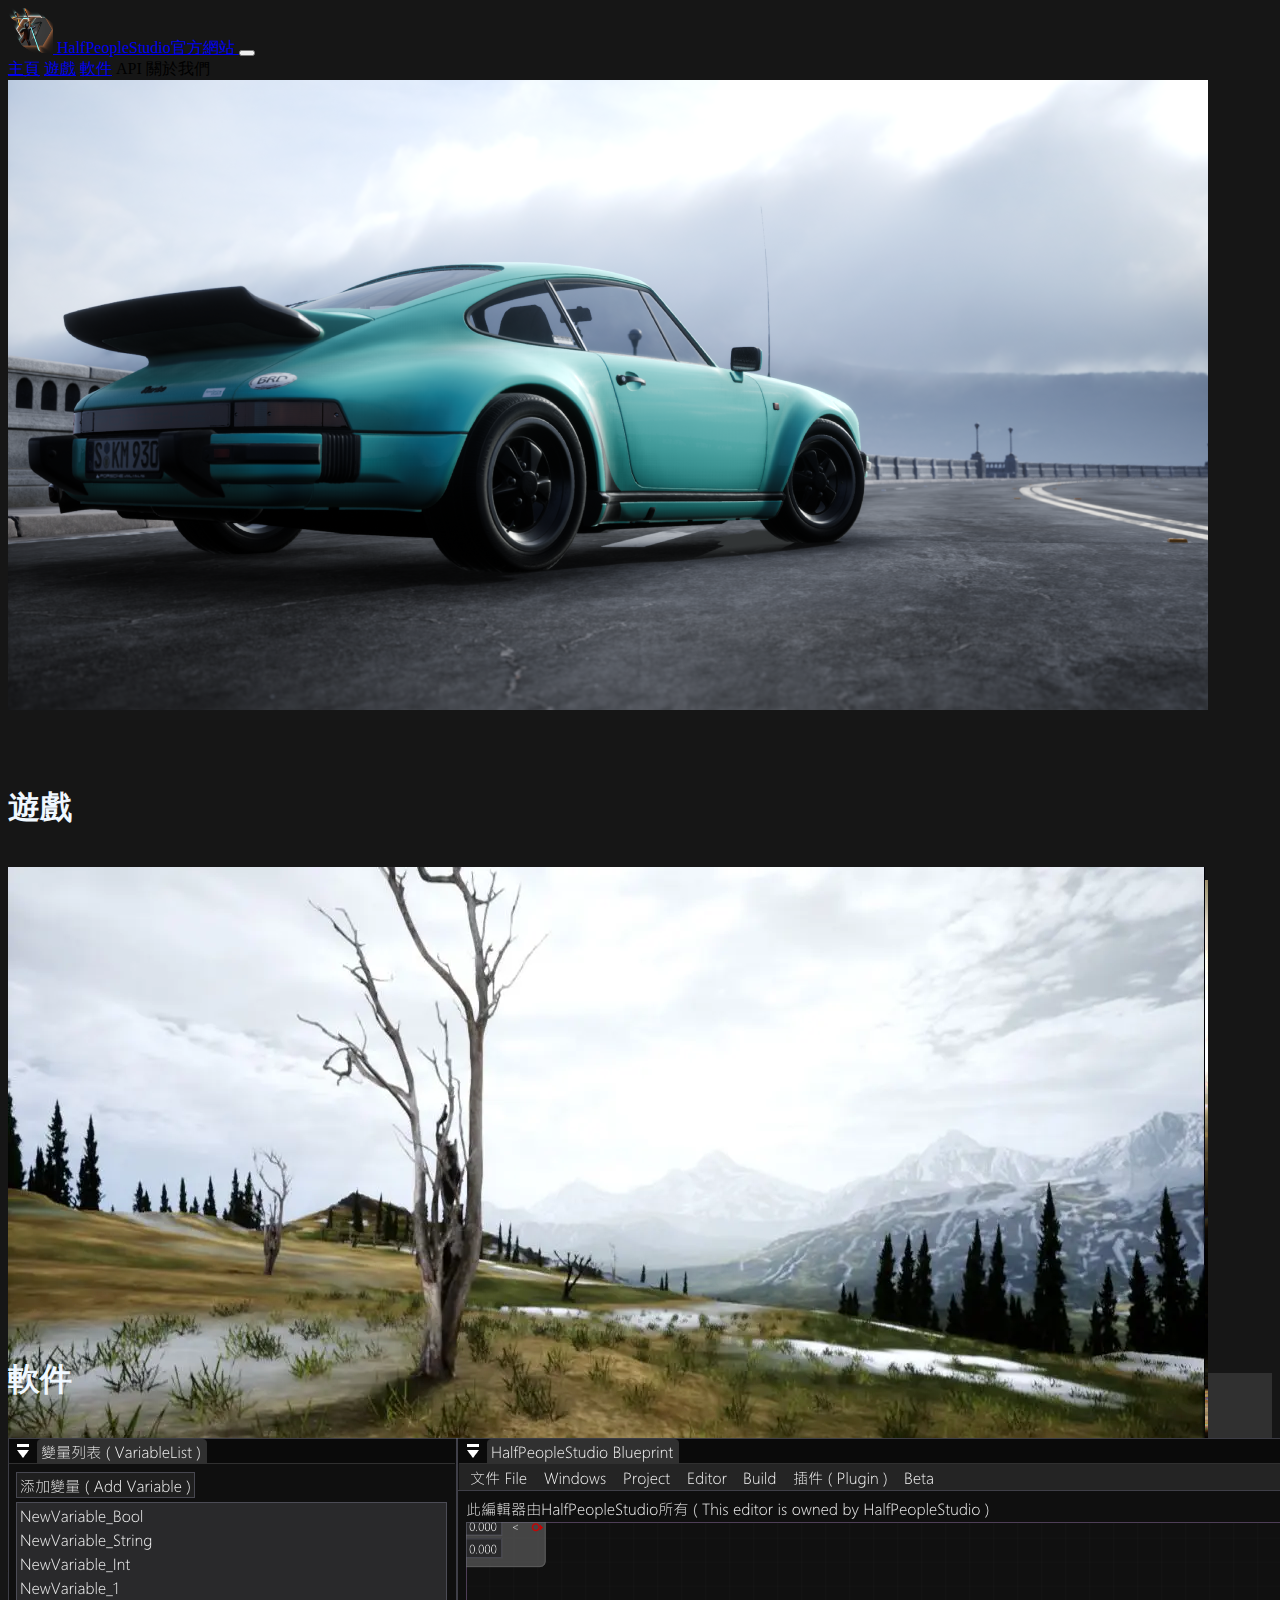
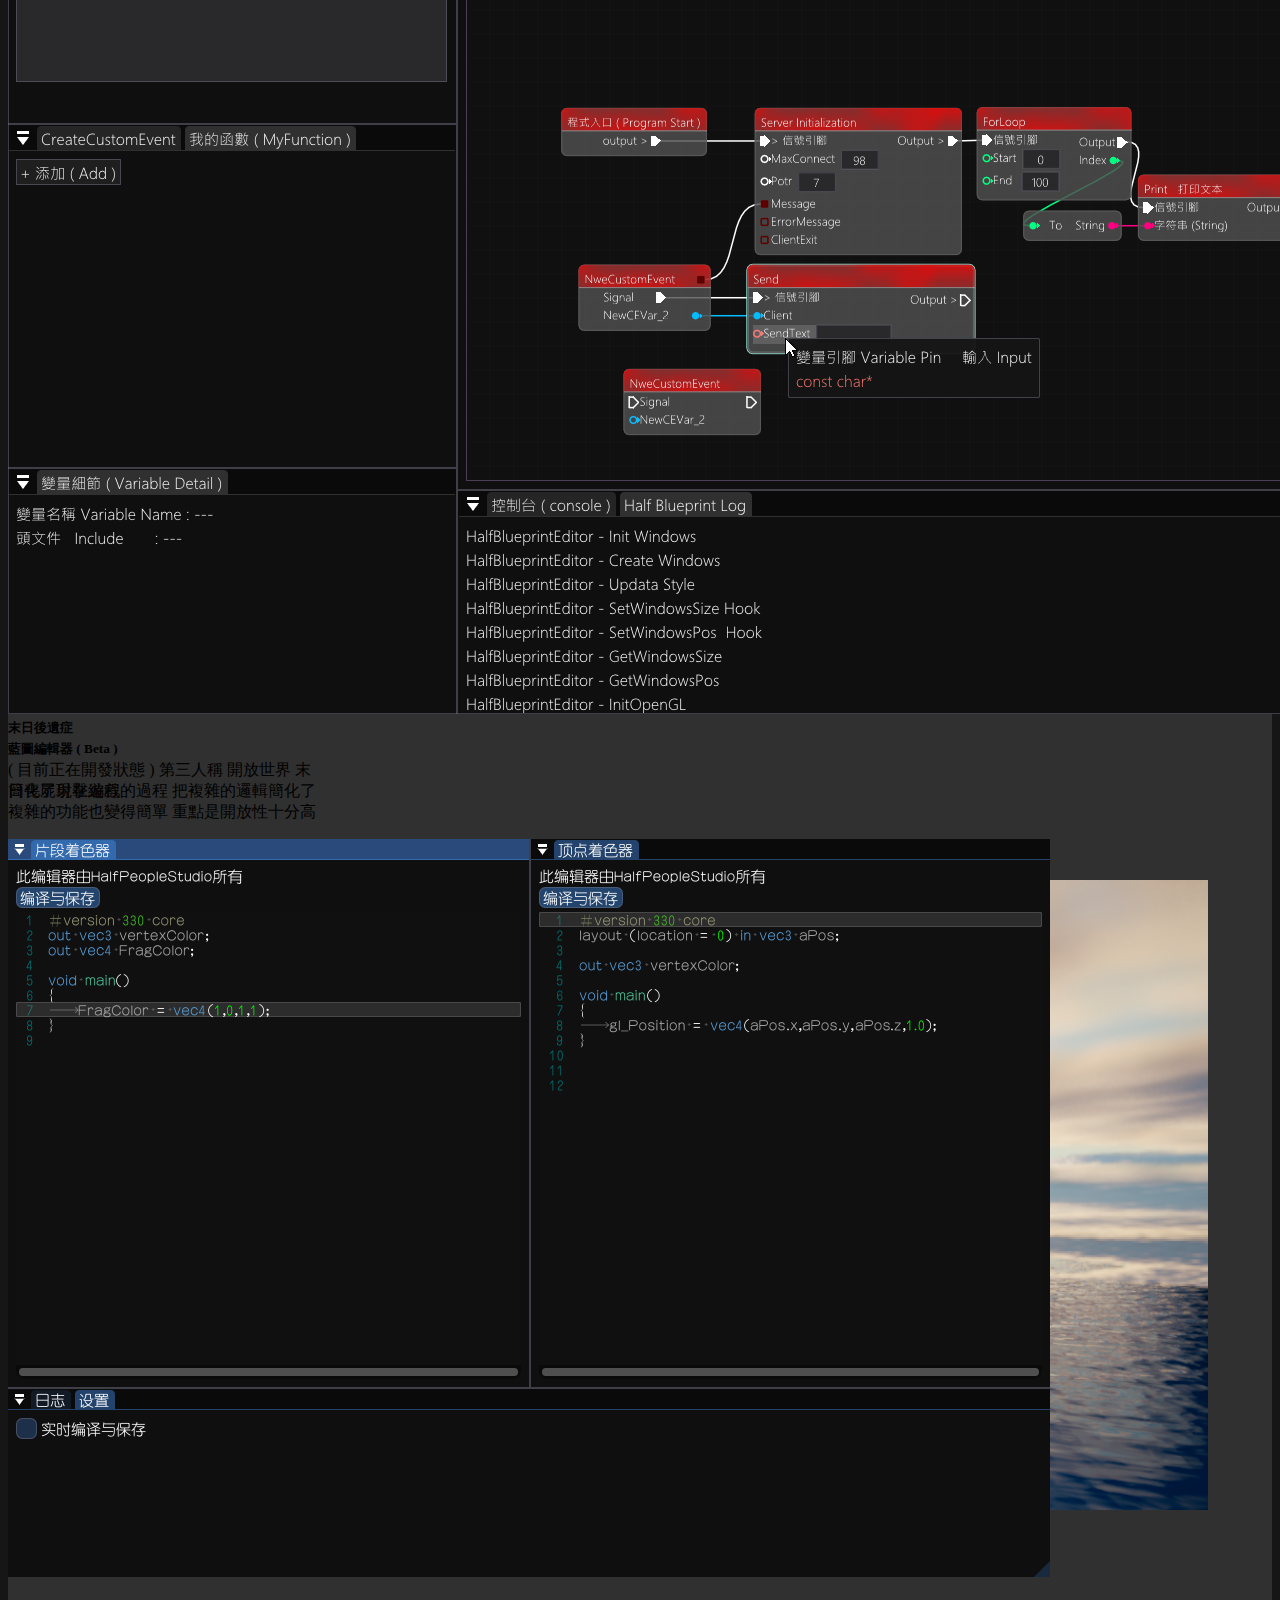
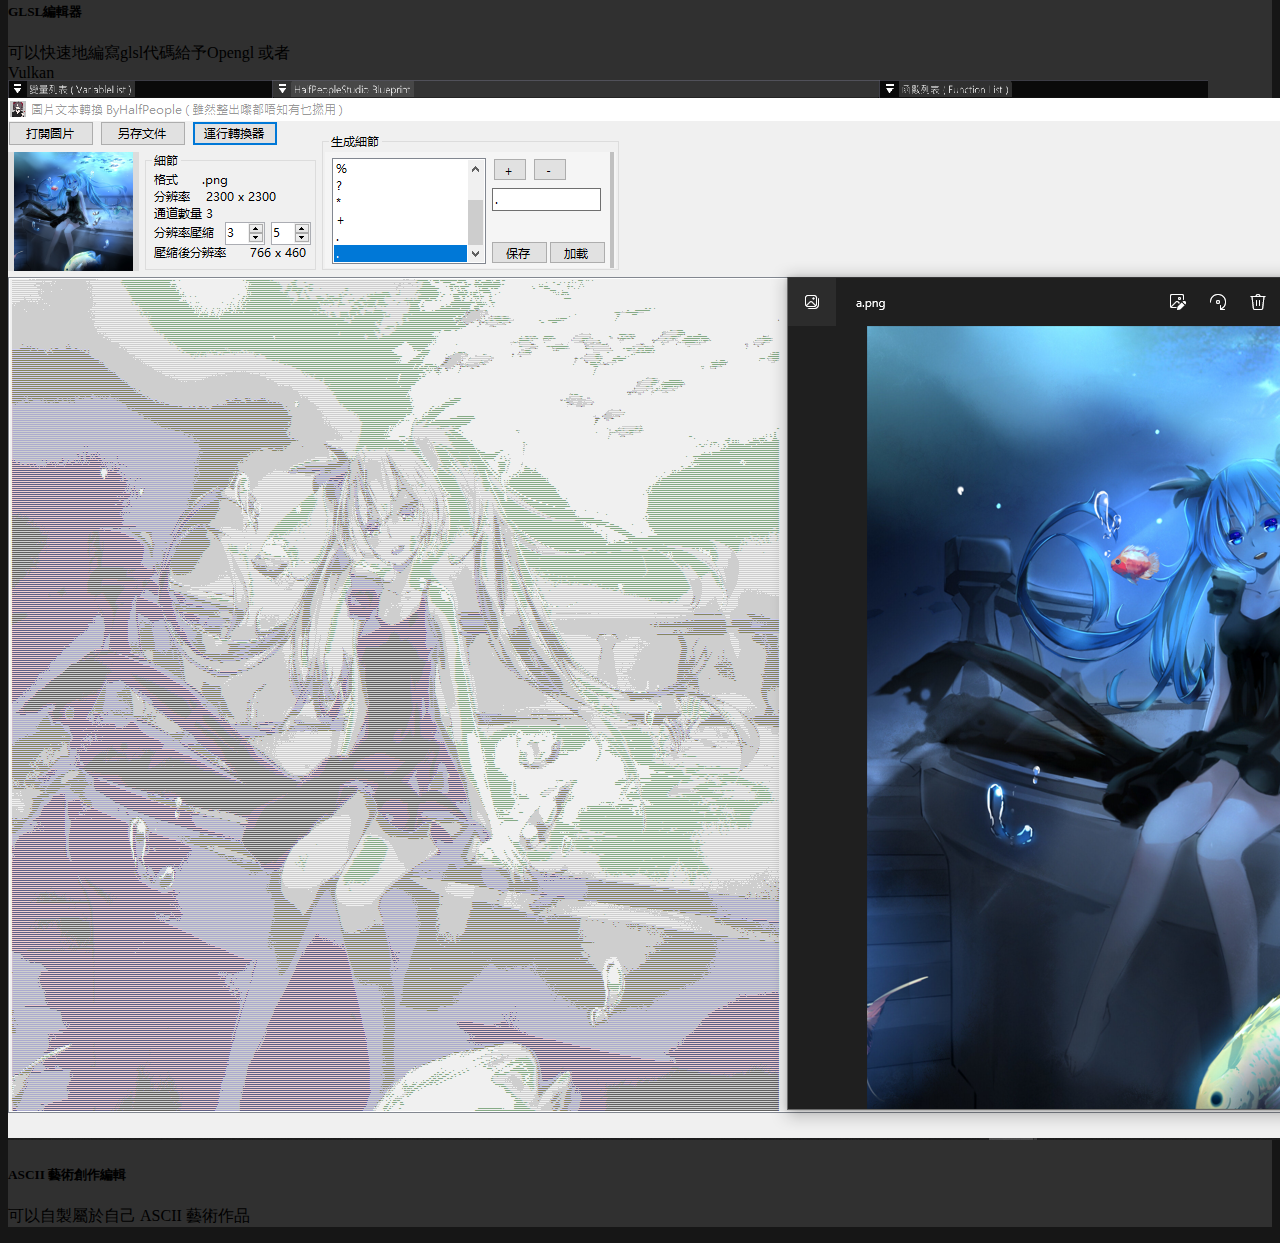
<file: index.html>
<!DOCTYPE html>
<html>
    <head>
        <meta charset="utf-8">
        <link href="https://cdn.jsdelivr.net/npm/bootstrap@5.1.3/dist/css/bootstrap.min.css" rel="stylesheet" integrity="sha384-1BmE4kWBq78iYhFldvKuhfTAU6auU8tT94WrHftjDbrCEXSU1oBoqyl2QvZ6jIW3" crossorigin="anonymous">
        <link rel="stylesheet" href="css/style.css">
        <script src="https://cdn.jsdelivr.net/npm/bootstrap@5.1.3/dist/js/bootstrap.bundle.min.js" integrity="sha384-ka7Sk0Gln4gmtz2MlQnikT1wXgYsOg+OMhuP+IlRH9sENBO0LRn5q+8nbTov4+1p" crossorigin="anonymous"></script>
        <script src="https://cdn.jsdelivr.net/npm/@popperjs/core@2.10.2/dist/umd/popper.min.js" integrity="sha384-7+zCNj/IqJ95wo16oMtfsKbZ9ccEh31eOz1HGyDuCQ6wgnyJNSYdrPa03rtR1zdB" crossorigin="anonymous"></script>
        <script src="https://cdn.jsdelivr.net/npm/bootstrap@5.1.3/dist/js/bootstrap.min.js" integrity="sha384-QJHtvGhmr9XOIpI6YVutG+2QOK9T+ZnN4kzFN1RtK3zEFEIsxhlmWl5/YESvpZ13" crossorigin="anonymous"></script>

        <title>HalfPeopleStudio官方網站 - Home</title>
    </head>
    <body>
        <!-- 
            ____________
            |           |
            |___________|
            |  _____
            |  [___]
            |  __|__
            | |  |  |
            |    |  
            
        -->
        <!-- This Title Bar-->
        <nav class="navbar navbar-expand-lg navbar-light bg-light">
            <div class="container-fluid">
              <a class="navbar-brand" href="#">
                <img src="Image/Home.png" alt="Logo" height="45">
                HalfPeopleStudio官方網站
            </a>
              <button class="navbar-toggler" type="button" data-bs-toggle="collapse" data-bs-target="#navbarNavAltMarkup" aria-controls="navbarNavAltMarkup" aria-expanded="false" aria-label="Toggle navigation">
                <span class="navbar-toggler-icon"></span>
              </button>
              <div class="collapse navbar-collapse" id="navbarNavAltMarkup">
                <div class="navbar-nav">
                  <a class="nav-link active" aria-current="page" href="#">主頁</a>
                  <a class="nav-link" href="#">遊戲</a>
                  <a class="nav-link" href="#">軟件</a>
                  <a class="nav-link disabled">API</a>
                  <a class="nav-link disabled">關於我們</a>
                </div>
              </div>
            </div>
          </nav>
          <!-- Title Bar End-->


          <!--
        <div id="carouselExampleCaptions" class="carousel slide" data-bs-ride="carousel">
            <div class="carousel-indicators">
              <button type="button" data-bs-target="#carouselExampleCaptions" data-bs-slide-to="0" class="active" aria-current="true" aria-label="Slide 1"></button>
              <button type="button" data-bs-target="#carouselExampleCaptions" data-bs-slide-to="1" aria-label="Slide 2"></button>
              <button type="button" data-bs-target="#carouselExampleCaptions" data-bs-slide-to="2" aria-label="Slide 3"></button>
              <button type="button" data-bs-target="#carouselExampleCaptions" data-bs-slide-to="3" aria-label="Slide 4"></button>
              <button type="button" data-bs-target="#carouselExampleCaptions" data-bs-slide-to="4" aria-label="Slide 5"></button>
            </div>

            <div class="carousel-inner">
              <div class="carousel-item active">
                <img src="Image/VehcileRTX.png" class="d-block w-100" alt="..." >
              </div>
              <div class="carousel-item">
                <img src="Image/game project.png" class="d-block w-100" alt="...">
              </div>
              <div class="carousel-item">
                <img src="Image/PcVehcileGameDemo.png" class="d-block w-100" alt="...">
              </div>
              <div class="carousel-item">
                <img src="Image/project in development.png" class="d-block w-100" alt="...">
              </div>
              <div class="carousel-item">
                <img src="Image/software project.png" class="d-block w-100" alt="..." >

              </div>
            </div>
            <button class="carousel-control-prev" type="button" data-bs-target="#carouselExampleCaptions" data-bs-slide="prev">
              <span class="carousel-control-prev-icon" aria-hidden="true"></span>
              <span class="visually-hidden">Previous</span>
            </button>
            <button class="carousel-control-next" type="button" data-bs-target="#carouselExampleCaptions" data-bs-slide="next">
              <span class="carousel-control-next-icon" aria-hidden="true"></span>
              <span class="visually-hidden">Next</span>
            </button>
          </div>

        -->

        <div id="carouselExampleSlidesOnly" class="carousel slide" data-bs-ride="carousel">
            <div class="carousel-inner">
                <div class="carousel-item active">
                  <img src="Image/VehcileRTX.png" class="d-block w-100" alt="..." >
                </div>
                <div class="carousel-item">
                  <img src="Image/game project.png" class="d-block w-100" alt="...">
                </div>
                <div class="carousel-item">
                  <img src="Image/PcVehcileGameDemo.png" class="d-block w-100" alt="...">
                </div>
                <div class="carousel-item">
                  <img src="Image/project in development.png" class="d-block w-100" alt="...">
                </div>
                <div class="carousel-item">
                  <img src="Image/software project.png" class="d-block w-100" alt="..." >
  
                </div>
              </div>
          </div>

          <!-- Show Image List -->


          <!-- Show Game List-->
        <div class = "Game"> 
        <h1 id = "mintitle">遊戲</h1>
          <div class="row row-cols-1 row-cols-md-3 g-4">
            <div class="col col-lg-12">
              <div class="card h-100">
                <img src="Game/32f4e1dd861780fb4b71aa7b3e7f9604f5f823b4.jpg" class="card-img-top" alt="...">
                <div class="card-body">
                  <h5 class="card-title">竞速嘉年华</h5>
                  <p class="card-text">環島地圖飛行駕駛，開放，尋找技術，而你會選擇真上的方式，開啟的駕駛之旅呢？</p>
                </div>
              </div>
            </div>
            <div class="col col-lg-12">
              <div class="card h-100">
                <img src="Image/game project.png" class="card-img-top" alt="...">
                <div class="card-body">
                  <h5 class="card-title">末日後遺症</h5>
                  <p class="card-text">( 目前正在開發狀態 ) 第三人稱 開放世界 末日喪屍射擊遊戲</p>
                </div>
              </div>
            </div>
          </div>

        </div>
        <!-- Game List End-->

        <div class = "Software">
            <h1 id = "mintitle">軟件</h1>
            <div class="row row-cols-1 row-cols-md-3 g-4">
                <div class="col">
                  <div class="card h-100">
                    <img src="Software/Blueprintn.png" class="card-img-top" alt="...">
                    <div class="card-body">
                      <h5 class="card-title">藍圖編輯器 ( Beta )</h5>
                      <p class="card-text">簡化了現在編程的過程 把複雜的邏輯簡化了 複雜的功能也變得簡單 重點是開放性十分高</p>
                    </div>
                  </div>
                </div>
                  <div class="col">
                    <div class="card h-100">
                      <img src="Software/GLSLEditor.png" class="card-img-top" alt="...">
                      <div class="card-body">
                        <h5 class="card-title">GLSL編輯器</h5>
                        <p class="card-text">可以快速地編寫glsl代碼給予Opengl 或者 Vulkan </p>
                      </div>
                    </div>
                  </div>
                  <div class="col">
                    <div class="card h-100">
                      <img src="Software/ascii art creator.png" class="card-img-top" alt="...">
                      <div class="card-body">
                        <h5 class="card-title">ASCII 藝術創作編輯</h5>
                        <p class="card-text">可以自製屬於自己 ASCII 藝術作品 </p>
                      </div>
                    </div>
                  </div>
              </div>
        </div>

        <!-- Game List End-->


    </body>
</html>
</file>
<file: css/style.css>
.carousel .carousel-item {
    height: 800px;

  }
  
  .carousel-item img {
    
      top: 0;
      left: 0;
      right: 0;
      min-height: 300px;   
  }

  .carousel{
    height: 700px;
  }

body{
    background-color: rgb(22, 22, 22);
}

  .Game{
    background-color: rgb(22, 22, 22);
    height: 550px;
  }

  #mintitle{
    bottom: 15px;
    color: aliceblue;    
    position: relative;
 


  }

  .Software{
    background-color: rgb(48, 48, 48);
    top: 300px;
  }

  .col{
    width: 25%;
  }
</file>
